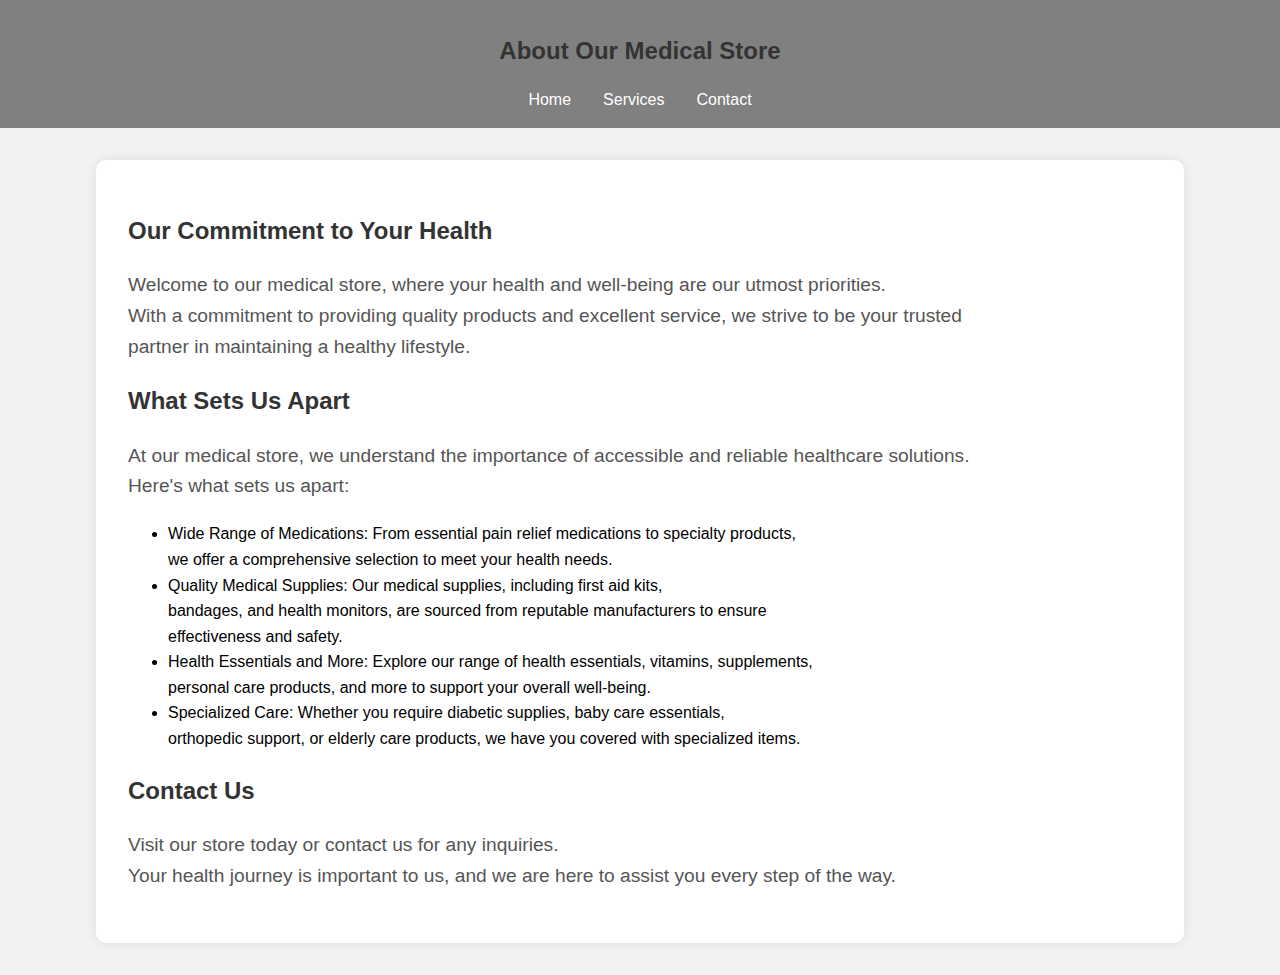
<file: About.html>
<!DOCTYPE html>
<html lang="en">
<head>
    <meta charset="UTF-8">
    <meta name="viewport" content="width=device-width, initial-scale=1.0">
    <title>About Us</title>
<style>
        body {
            font-family: sans-serif;
            background-color: #f2f2f2;
            margin: 0;
            padding: 0;
            line-height: 1.6;
        }

        header {
            background-color: grey;
            color: #fff;
            text-align: center;
            padding: 1em;
            position: relative;
        }

        #menu-icon {
            display: none;
            position: absolute;
            top: 1em;
            right: 1em;
            cursor: pointer;
        }

        nav {
            text-align: center;
            display: flex;
            justify-content: center;
            margin-top: 1em;
        }

        nav a {
            text-decoration: none;
            color: #fff;
            margin: 0 1em;
        }

        .container {
            width: 80%;
            margin: 2em auto;
            padding: 2em;
            background-color: #fff;
            box-shadow: 0 0 10px rgba(0, 0, 0, 0.1);
            border-radius: 10px;
        }

        h1, h2 {
            font-size: 1.5em;
            color: #333;
        }

        p {
            font-size: 1.2em;
            color: #555;
        }

        @media screen and (max-width: 600px) {
            .container {
                width: 90%;
            }

            nav {
                display: none;
                flex-direction: column;
            }

            nav.show {
                display: flex;
            }

            #menu-icon {
                display: block;
            }
        }
    </style>
</head>
<body>

<header>
    <h1>About Our Medical Store</h1>
    <div id="menu-icon" onclick="toggleMenu()">☰</div>
    <nav>
        <a href="#">Home</a>
        <a href="#">Services</a>
        <a href="#">Contact</a>
    </nav>
</header>

<div class="container">
    <h2>Our Commitment to Your Health</h2>
    <p>Welcome to our medical store, where your health and well-being are our utmost priorities. <br>
        With a commitment to providing quality products and excellent service, we strive to be your trusted <br>
        partner in maintaining a healthy lifestyle.</p>

    <h2>What Sets Us Apart</h2>
    <p>At our medical store, we understand the importance of accessible and reliable healthcare solutions. <br>
        Here's what sets us apart:</p>
    <ul>
        <li>Wide Range of Medications: From essential pain relief medications to specialty products, <br>
            we offer a comprehensive selection to meet your health needs.</li>
        <li>Quality Medical Supplies: Our medical supplies, including first aid kits,<br>
         bandages, and health monitors, are sourced from reputable manufacturers to ensure<br>
          effectiveness and safety.</li>
        <li>Health Essentials and More: Explore our range of health essentials, vitamins, supplements, <br>
            personal care products, and more to support your overall well-being.</li>
        <li>Specialized Care: Whether you require diabetic supplies, baby care essentials, <br>
            orthopedic support, or elderly care products, we have you covered with specialized items.</li>
    </ul>

    <h2>Contact Us</h2>
    <p>Visit our store today or contact us for any inquiries. <br>
        Your health journey is important to us, and we are here to assist you every step of the way.</p>
</div>

<script>
    function toggleMenu() {
        var nav = document.querySelector('nav');
        nav.classList.toggle('show');
    }
</script>

</body>
</html>
</file>
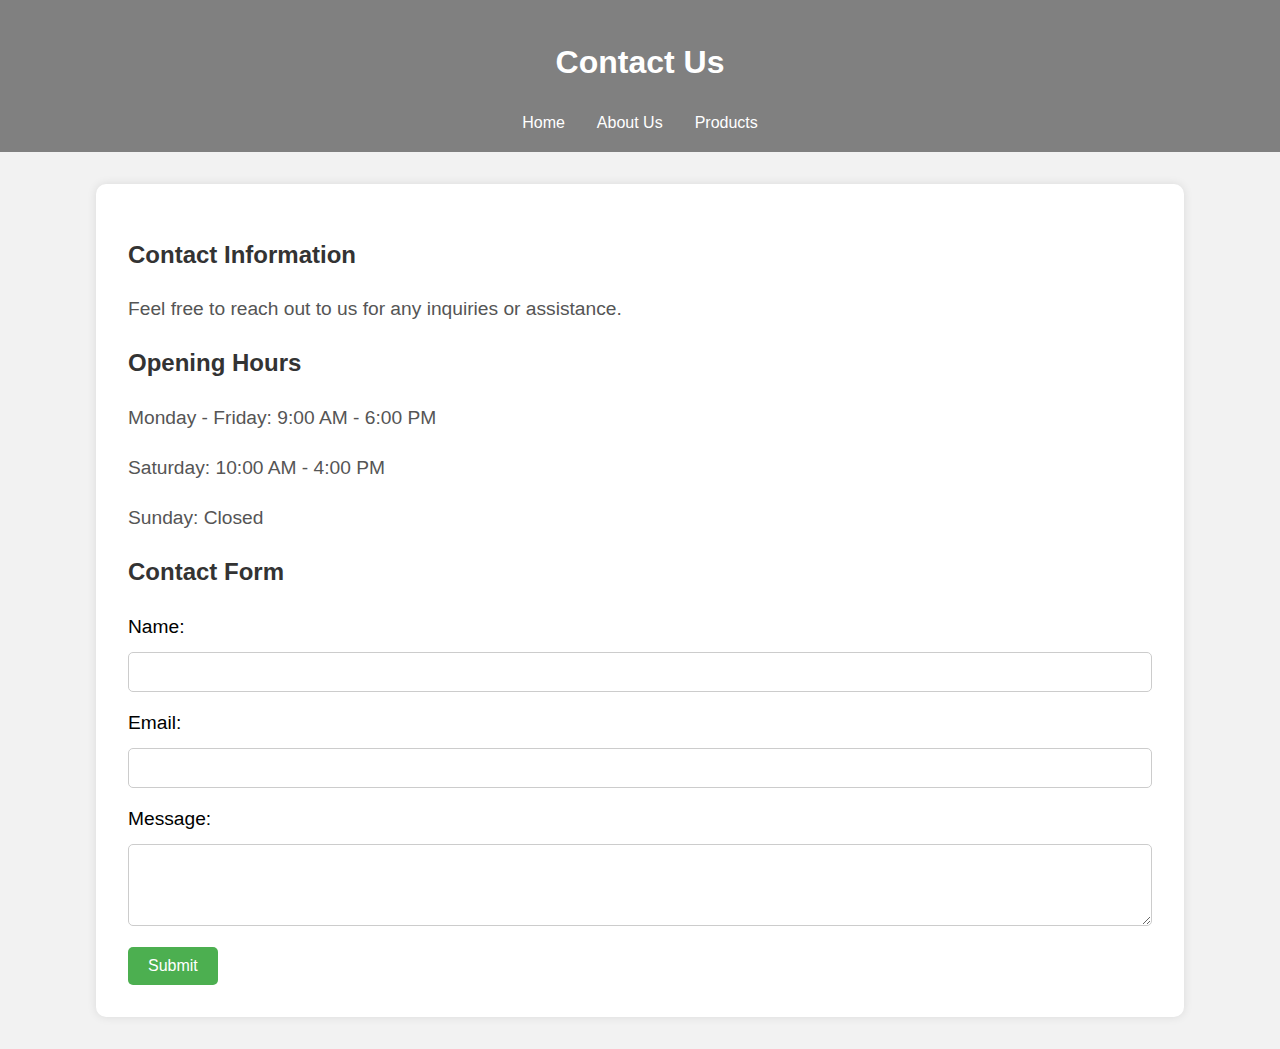
<file: Contact.html>
<!DOCTYPE html>
<html lang="en">
<head>
    <meta charset="UTF-8">
    <meta name="viewport" content="width=device-width, initial-scale=1.0">
    <title>Contact Us</title>

    <style>
        body {
            font-family: sans-serif;
            background-color: #f2f2f2;
            margin: 0;
            padding: 0;
            line-height: 1.6;
        }

        header {
            background-color: grey;
            color: #fff;
            text-align: center;
            padding: 1em;
            position: relative;
        }

        #menu-icon {
            display: none;
            position: absolute;
            top: 1em;
            right: 1em;
            cursor: pointer;
        }

        nav {
            text-align: center;
            display: flex;
            justify-content: center;
            margin-top: 1em;
        }

        nav a {
            text-decoration: none;
            color: #fff;
            margin: 0 1em;
        }

        .container {
            width: 80%;
            margin: 2em auto;
            padding: 2em;
            background-color: #fff;
            box-shadow: 0 0 10px rgba(0, 0, 0, 0.1);
            border-radius: 10px;
        }

        h2 {
            font-size: 1.5em;
            color: #333;
        }

        p {
            font-size: 1.2em;
            color: #555;
        }

        form {
            margin-top: 1em;
        }

        label {
            font-size: 1.2em;
            display: block;
            margin-bottom: 0.5em;
        }

        input, textarea {
            width: 100%;
            padding: 10px;
            margin-bottom: 1em;
            font-size: 1em;
            border: 1px solid #ccc;
            border-radius: 5px;
            box-sizing: border-box;
        }

        input:focus, textarea:focus {
            outline: none;
            border-color: #4CAF50;
        }

        button {
            background-color: #4CAF50;
            color: #fff;
            padding: 10px 20px;
            font-size: 1em;
            border: none;
            border-radius: 5px;
            cursor: pointer;
        }

        button:hover {
            background-color: #45a049;
        }

        @media screen and (max-width: 600px) {
            .container {
                width: 90%;
            }

            nav {
                display: none;
                flex-direction: column;
            }

            nav.show {
                display: flex;
            }

            #menu-icon {
                display: block;
            }
        }
    </style>
</head>
<body>

<header>
    <h1>Contact Us</h1>
    <div id="menu-icon" onclick="toggleMenu()">☰</div>
    <nav>
        <a href="#">Home</a>
        <a href="#">About Us</a>
        <a href="#">Products</a>
    </nav>
</header>

<div class="container">
    <h2>Contact Information</h2>
    <p>Feel free to reach out to us for any inquiries or assistance.</p>

    <h2>Opening Hours</h2>
    <p>Monday - Friday: 9:00 AM - 6:00 PM</p>
    <p>Saturday: 10:00 AM - 4:00 PM</p>
    <p>Sunday: Closed</p>

    <h2>Contact Form</h2>
    <form onsubmit="return validateForm()">
        <label for="name">Name:</label>
        <input type="text" id="name" name="name" required>

        <label for="email">Email:</label>
        <input type="email" id="email" name="email" required>

        <label for="message">Message:</label>
        <textarea id="message" name="message" rows="4" required></textarea>

        <button type="submit">Submit</button>
    </form>
</div>

<!--<script>
    function toggleMenu() {
        var nav = document.querySelector('nav');
        nav.classList.toggle('show');
    }

    function validateForm() {
        var name = document.getElementById("name").value;
        var email = document.getElementById("email").value;
        var message = document.getElementById("message").value;

        if (name === "" || email === "" || message === "") {
            alert("Please fill out all fields.");
            return false;
        }

        // Additional validation logic can be added here if needed

        alert("Form submitted successfully!");
        return true;
    }
</script>-->

</body>
</html>
</file>
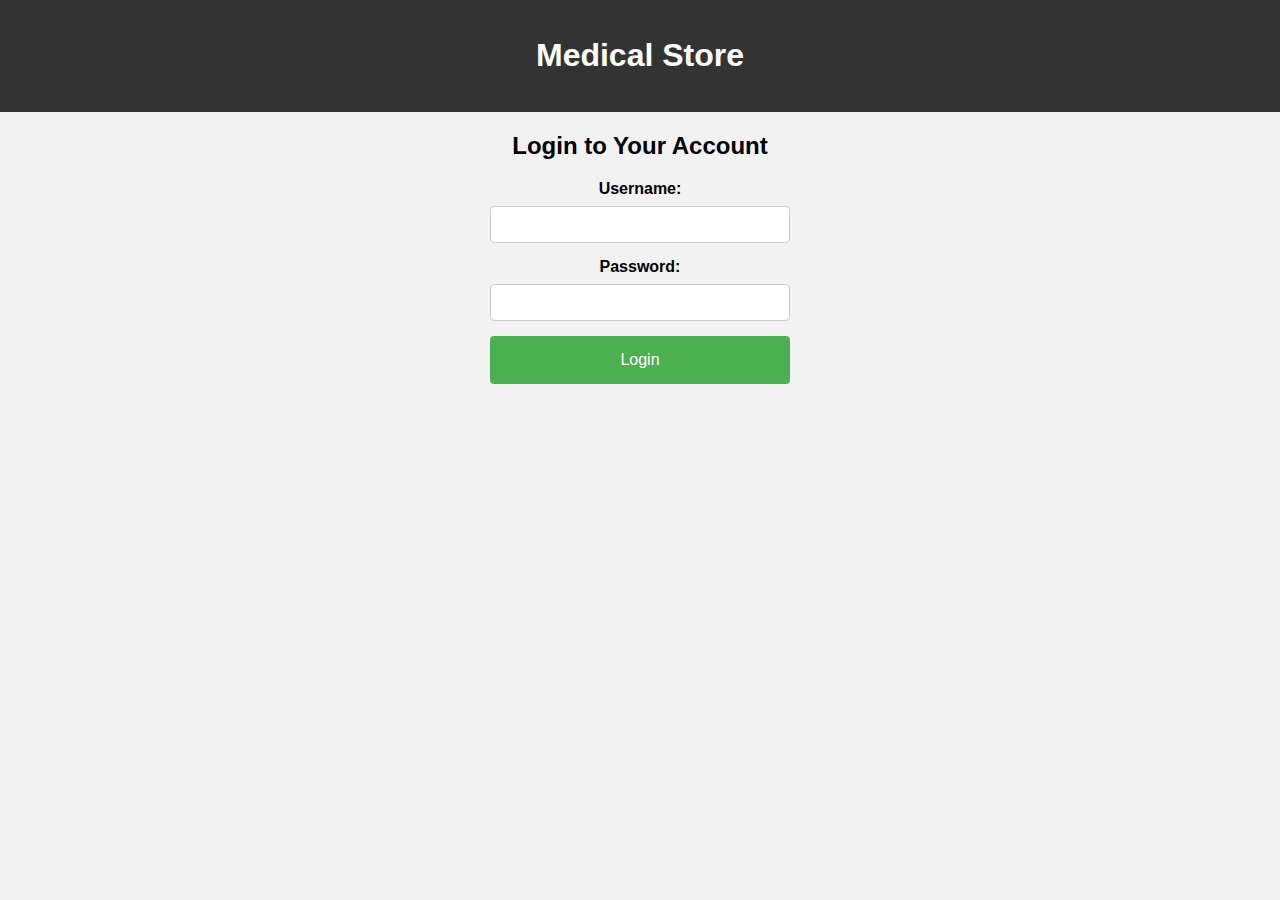
<file: login.html>
<!DOCTYPE html>
<html lang="en">

<head>
    <meta charset="UTF-8">
    <meta name="viewport" content="width=device-width, initial-scale=1.0">
    <title>Medical Store</title>
    <style>
        body {
            font-family: Arial, sans-serif;
            margin: 0;
            padding: 0;
            background-color: #f2f2f2;
        }

        header {
            background-color: #333;
            color: white;
            text-align: center;
            padding: 1em;
        }

        .login-container {
            text-align: center;
            margin: 20px;
        }

        .login-form {
            max-width: 300px;
            margin: 20px auto;
        }

        .login-form label {
            display: block;
            margin-bottom: 8px;
            font-weight: bold;
        }

        .login-form input {
            width: 100%;
            padding: 10px;
            margin-bottom: 15px;
            box-sizing: border-box;
            border: 1px solid #ccc;
            border-radius: 4px;
        }

        .login-form button {
            background-color: #4CAF50;
            color: white;
            padding: 15px;
            border: none;
            border-radius: 4px;
            cursor: pointer;
            font-size: 16px;
            width: 100%;
        }

        .login-form button:hover {
            background-color: #45a049;
        }
    </style>
</head>

<body>

    <header>
        <h1>Medical Store</h1>
    </header>
    <div class="login-container">
        <h2>Login to Your Account</h2>
        <form class="login-form" onsubmit="return loginUser()">
            <label for="username">Username:</label>
            <input type="text" id="username" name="username" required>

            <label for="password">Password:</label>
            <input type="password" id="password" name="password" required>

            <button type="submit">Login</button>
        </form>
    </div>
  <!---  <script>
        function loginUser() {
            var username = document.getElementById("username").value;
            var password = document.getElementById("password").value;

            if (username === "demo" && password === "demo") {
                alert("Login successful!");
                // You may redirect to another page or perform other actions here
            } else {
                alert("Invalid username or password. Please try again.");
            }

            return false;
        }
    </script>-->

</body>

</html>
</file>
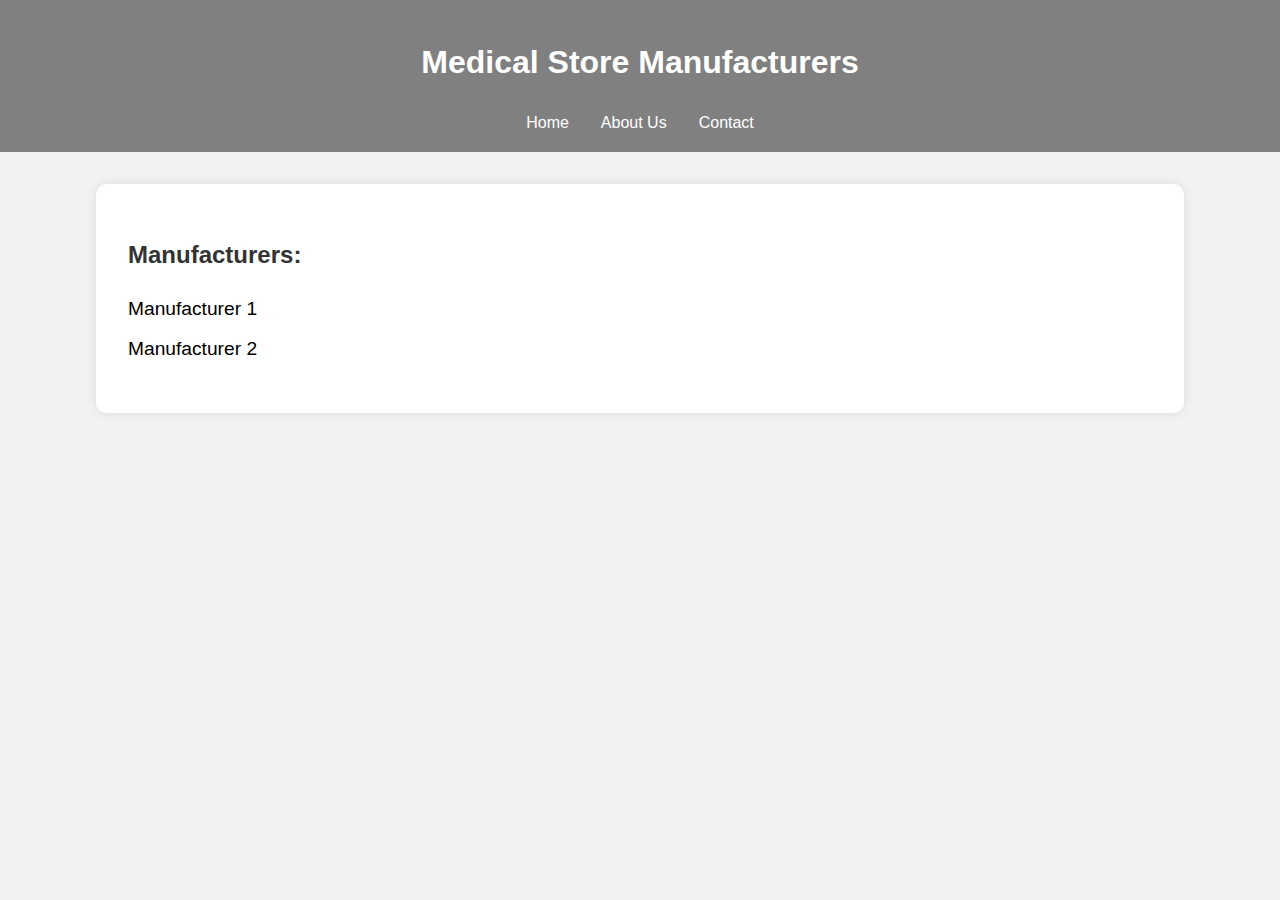
<file: Manufacturer.html>
<!DOCTYPE html>
<html lang="en">
<head>
    <meta charset="UTF-8">
    <meta name="viewport" content="width=device-width, initial-scale=1.0">
    <title>Medical Store Manufacturers</title>

    <style>
        body {
            font-family: 'Segoe UI', Tahoma, Geneva, Verdana, sans-serif;
            background-color: #f2f2f2;
            margin: 0;
            padding: 0;
            line-height: 1.6;
        }

        header {
            background-color:grey;
            color: #fff;
            text-align: center;
            padding: 1em;
            position: relative;
        }
        #menu-icon {
            display: none;
            position: absolute;
            top: 1em;
            right: 1em;
            cursor: pointer;
        }

        nav {
            text-align: center;
            display: flex;
            justify-content: center;
            margin-top: 1em;
        }

        nav a {
            text-decoration: none;
            color: #fff;
            margin: 0 1em;
        }

        .container {
            width: 80%;
            margin: 2em auto;
            padding: 2em;
            background-color: #fff;
            box-shadow: 0 0 10px rgba(0, 0, 0, 0.1);
            border-radius: 10px;
        }

        h2 {
            font-size: 1.5em;
            color: #333;
        }

        ul {
            list-style-type: none;
            padding: 0;
        }

        li {
            font-size: 1.2em;
            margin-bottom: 0.5em;
            cursor: pointer;
        }

        .manufacturer-details {
            display: none;
            margin-left: 20px;
        }

        @media screen and (max-width: 600px) {
            .container {
                width: 90%;
            }

            nav {
                display: none;
                flex-direction: column;
            }

            nav.show {
                display: flex;
            }

            #menu-icon {
                display: block;
            }
        }
    </style>
</head>
<body>

<header>
    <h1>Medical Store Manufacturers</h1>
    <div id="menu-icon" onclick="toggleMenu()">☰</div>
    <nav>
        <a href="#">Home</a>
        <a href="#">About Us</a>
        <a href="#">Contact</a>
    </nav>
</header>

<div class="container">
    <h2>Manufacturers:</h2>
    <ul>
        <li onclick="toggleDetails('manufacturer1')">Manufacturer 1</li>
        <div id="manufacturer1" class="manufacturer-details">
            <p>
                Manufacturer 1 is a trusted name in healthcare, providing a range of quality medical products.
                With a focus on innovation and customer care, they have been serving communities for years.
            </p>
        </div>
        <li onclick="toggleDetails('manufacturer2')">Manufacturer 2</li>
        <div id="manufacturer2" class="manufacturer-details">
            <p>
                Manufacturer 2 specializes in creating reliable healthcare solutions, ensuring well-being
                and convenience for individuals. Their commitment is to deliver effective and accessible
                products for a healthier life.
            </p>
        </div>
        <!-- Add more manufacturers as needed -->
    </ul>
</div>

<script>
     function toggleMenu() {
        var nav = document.querySelector('nav');
        nav.classList.toggle('show');
    }

    function toggleDetails(manufacturerId) {
        var details = document.getElementById(manufacturerId);
        details.style.display = details.style.display === 'none' ? 'block' : 'none';
    }
</script>

</body>
</html>
</file>
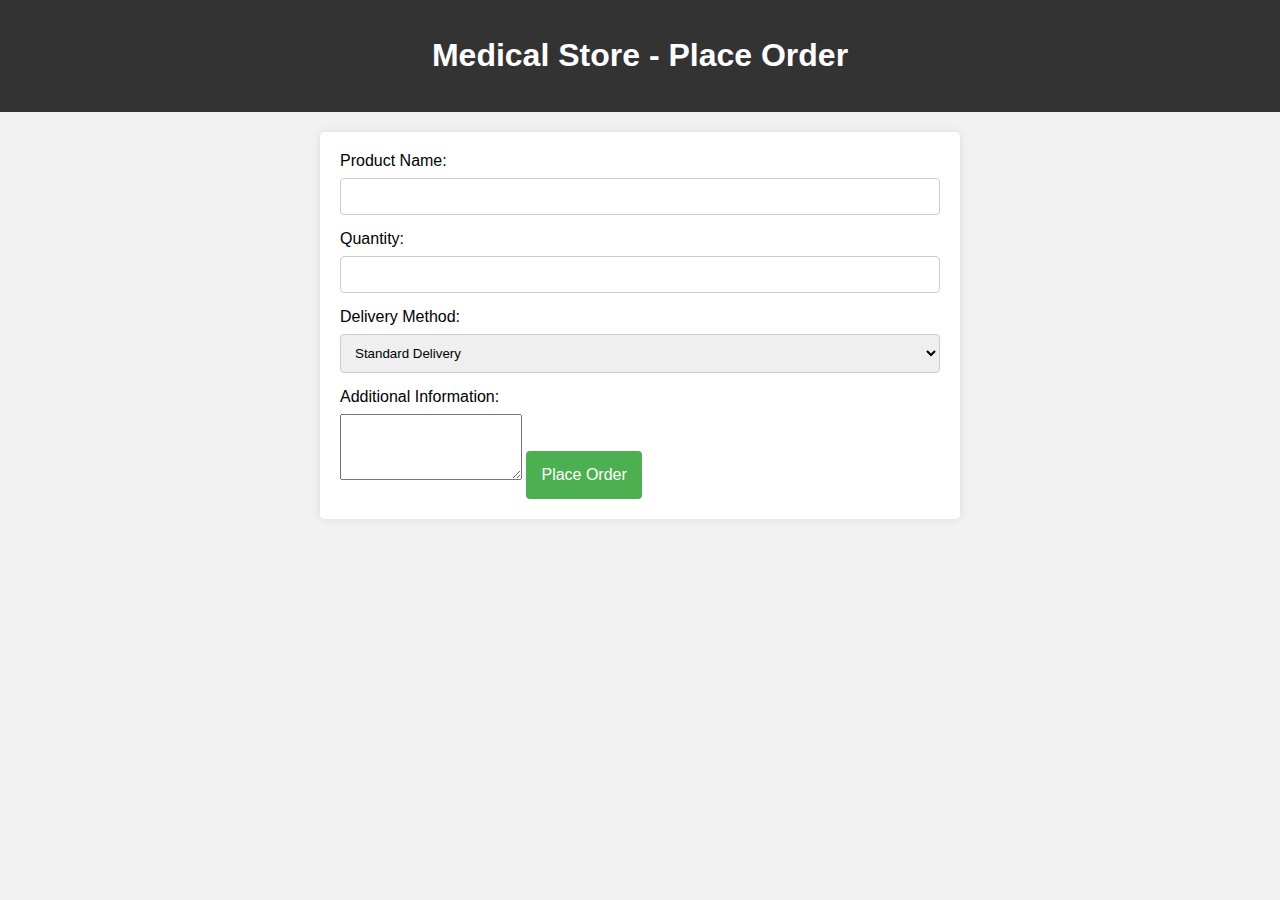
<file: Order.html>
<!DOCTYPE html>
<html lang="en">

<head>
    <meta charset="UTF-8">
    <meta name="viewport" content="width=device-width, initial-scale=1.0">
    <title>Medical Store - Place Order</title>
    <style>
        body {
            font-family: Arial, sans-serif;
            margin: 0;
            padding: 0;
            background-color: #f2f2f2;
        }

        header {
            background-color: #333;
            color: white;
            text-align: center;
            padding: 1em;
        }

        main {
            max-width: 600px;
            margin: 20px auto;
            padding: 20px;
            background-color: white;
            box-shadow: 0 0 10px rgba(0, 0, 0, 0.1);
            border-radius: 5px;
        }

        label {
            display: block;
            margin-bottom: 8px;
        }

        input,
        select {
            width: 100%;
            padding: 10px;
            margin-bottom: 15px;
            box-sizing: border-box;
            border: 1px solid #ccc;
            border-radius: 4px;
        }

        button {
            background-color: #4CAF50;
            color: white;
            padding: 15px;
            border: none;
            border-radius: 4px;
            cursor: pointer;
            font-size: 16px;
        }

        button:hover {
            background-color: #45a049;
        }
    </style>
</head>

<body>

    <header>
        <h1>Medical Store - Place Order</h1>
    </header>

    <main>
     <form onsubmit="return validateForm()">
            
            <label for="productName">Product Name:</label>
            <input type="text" id="productName" name="productName" required>

            <label for="quantity">Quantity:</label>
            <input type="number" id="quantity" name="quantity" min="1" required>

            <label for="deliveryMethod">Delivery Method:</label>
            <select id="deliveryMethod" name="deliveryMethod" required>
                <option value="standard">Standard Delivery</option>
                <option value="express">Express Delivery</option>
            </select>

            <label for="additionalInfo">Additional Information:</label>
            <textarea id="additionalInfo" name="additionalInfo" rows="4"></textarea>

            <button type="submit">Place Order</button>
        </form>
    </main>
   <!--- <script>
        function validateForm() {
            var productName = document.getElementById("productName").value;
            var quantity = document.getElementById("quantity").value;
            var deliveryMethod = document.getElementById("deliveryMethod").value;

            if (!productName || !quantity || !deliveryMethod) {
                alert("Please fill out all required fields.");
                return false;
            }

            // Additional validation logic can be added here if needed

            alert("Order placed successfully!");
            return true;
        }
    </script>-->


</body>

</html>
</file>
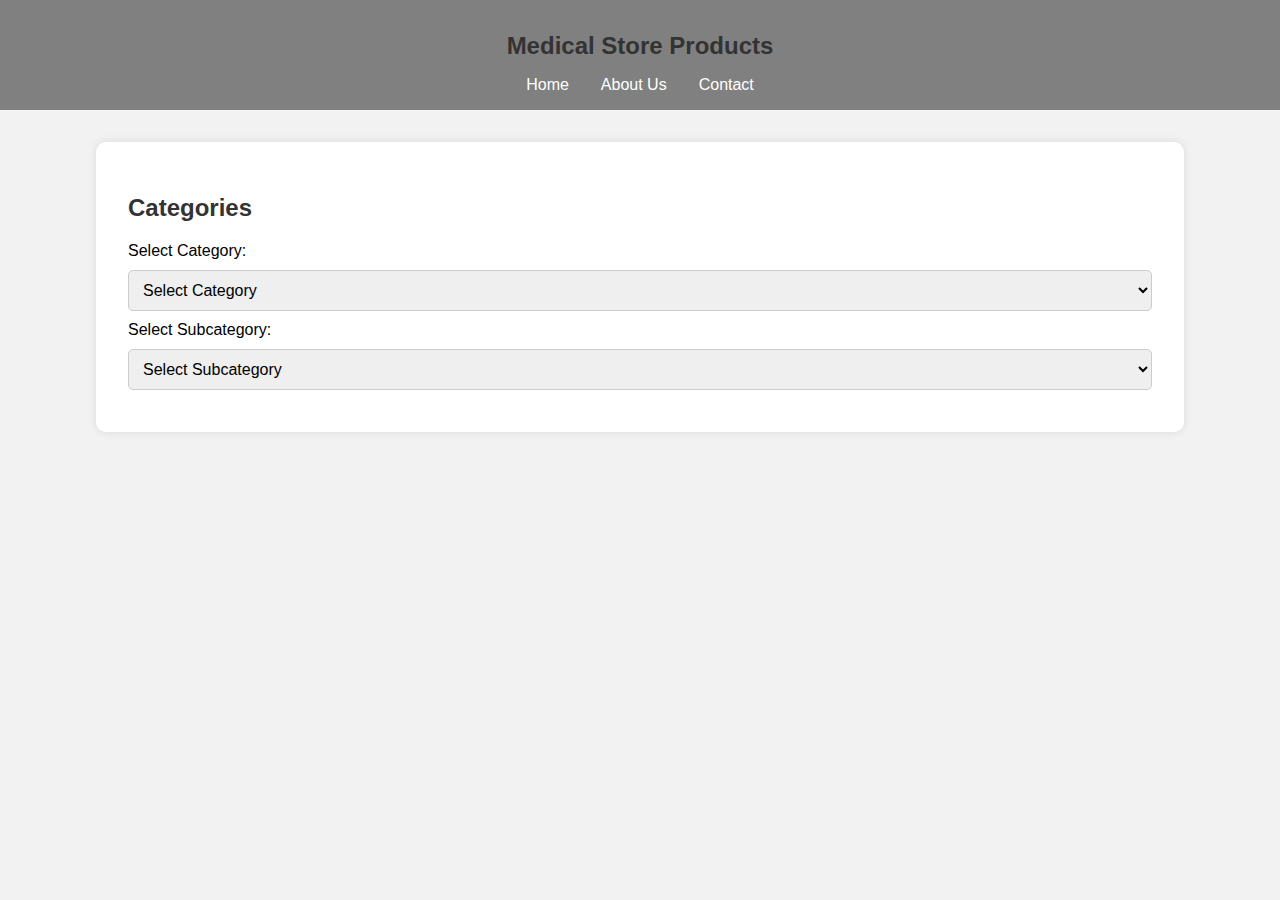
<file: product.html>
<!DOCTYPE html>
<html lang="en">
<head>
    <meta charset="UTF-8">
    <meta name="viewport" content="width=device-width, initial-scale=1.0">
    <title>Medical Store Products</title>

    <style>
        body {
            font-family: sans-serif;
            background-color: #f2f2f2;
            margin: 0;
            padding: 0;
        }

        header {
            background-color:grey;
            color: #fff;
            text-align: center;
            padding: 1em;
            position: relative;
        }

        #menu-icon {
            display: none;
            position: absolute;
            top: 1em;
            right: 1em;
            cursor: pointer;
        }

        nav {
            text-align: center;
            display: flex;
            justify-content: center;
            margin-top: 1em;
        }

        nav a {
            text-decoration: none;
            color: #fff;
            margin: 0 1em;
        }

        .container {
            width: 80%;
            margin: 2em auto;
            padding: 2em;
            background-color: #fff;
            box-shadow: 0 0 10px rgba(0, 0, 0, 0.1);
            border-radius: 10px;
        }

        h1, h2 {
            font-size: 1.5em;
            color: #333;
        }

        p {
            font-size: 1.2em;
            color: #555;
        }

        select {
            width: 100%;
            padding: 10px;
            margin: 10px 0;
            font-size: 1em;
            border: 1px solid #ccc;
            border-radius: 5px;
            box-sizing: border-box;
        }

        select:focus {
            outline: none;
            border-color: #4CAF50;
        }

        select option {
            font-size: 1em;
        }

        @media screen and (max-width: 600px) {
            .container {
                width: 90%;
            }

            nav {
                display: none;
                flex-direction: column;
            }

            nav.show {
                display: flex;
            }

            #menu-icon {
                display: block;
            }
        }
    </style>
</head>
<body>

<header>
    <h1>Medical Store Products</h1>
    <div id="menu-icon" onclick="toggleMenu()">☰</div>
    <nav>
        <a href="#">Home</a>
        <a href="#">About Us</a>
        <a href="#">Contact</a>
    </nav>
</header>

<div class="container">
    <h2>Categories</h2>

    <label for="category">Select Category:</label>
    <select id="category" onchange="updateSubcategories()">
        <option value="" selected disabled>Select Category</option>
        <option value="medication">Medication</option>
        <option value="medicalSupplies">Medical Supplies</option>
        <option value="healthEssential">Health Essential</option>
        <option value="specialtyProducts">Specialty Products</option>
    </select>

    <label for="subcategory">Select Subcategory:</label>
    <select id="subcategory">
        <option value="" selected disabled>Select Subcategory</option>
    </select>
</div>

<script>
    function toggleMenu() {
        var nav = document.querySelector('nav');
        nav.classList.toggle('show');
    }

    function updateSubcategories() {
        var category = document.getElementById("category").value;
        var subcategorySelect = document.getElementById("subcategory");

        // Clear existing options
        subcategorySelect.innerHTML = '<option value="" selected disabled>Select Subcategory</option>';

        // Define subcategories based on the selected category
        var subcategories = [];
        switch (category) {
            case "medication":
                subcategories = ["Pain Relief Medication", "Cold and Cough Remedies", "Allergy Medication", "Prescription Medication"];
                break;
            case "medicalSupplies":
                subcategories = ["First Aid Kit", "Bandages and Dressings", "Thermometers", "Health Monitors"];
                break;
            case "healthEssential":
                subcategories = ["Vitamins and Supplements", "Personal Care Products", "Skin Care Items", "Oral Health Products"];
                break;
            case "specialtyProducts":
                subcategories = ["Diabetic Supplies", "Babies Care Essentials", "Orthopedic Support", "Elderly Care Products"];
                break;
            default:
                break;
        }

        // Populate subcategory dropdown
        subcategories.forEach(function (value) {
            var option = document.createElement("option");
            option.text = value;
            option.value = value.toLowerCase().replace(/\s+/g, ''); // Convert to lowercase and remove spaces
            subcategorySelect.add(option);
        });
    }
</script>

</body>
</html>
</file>
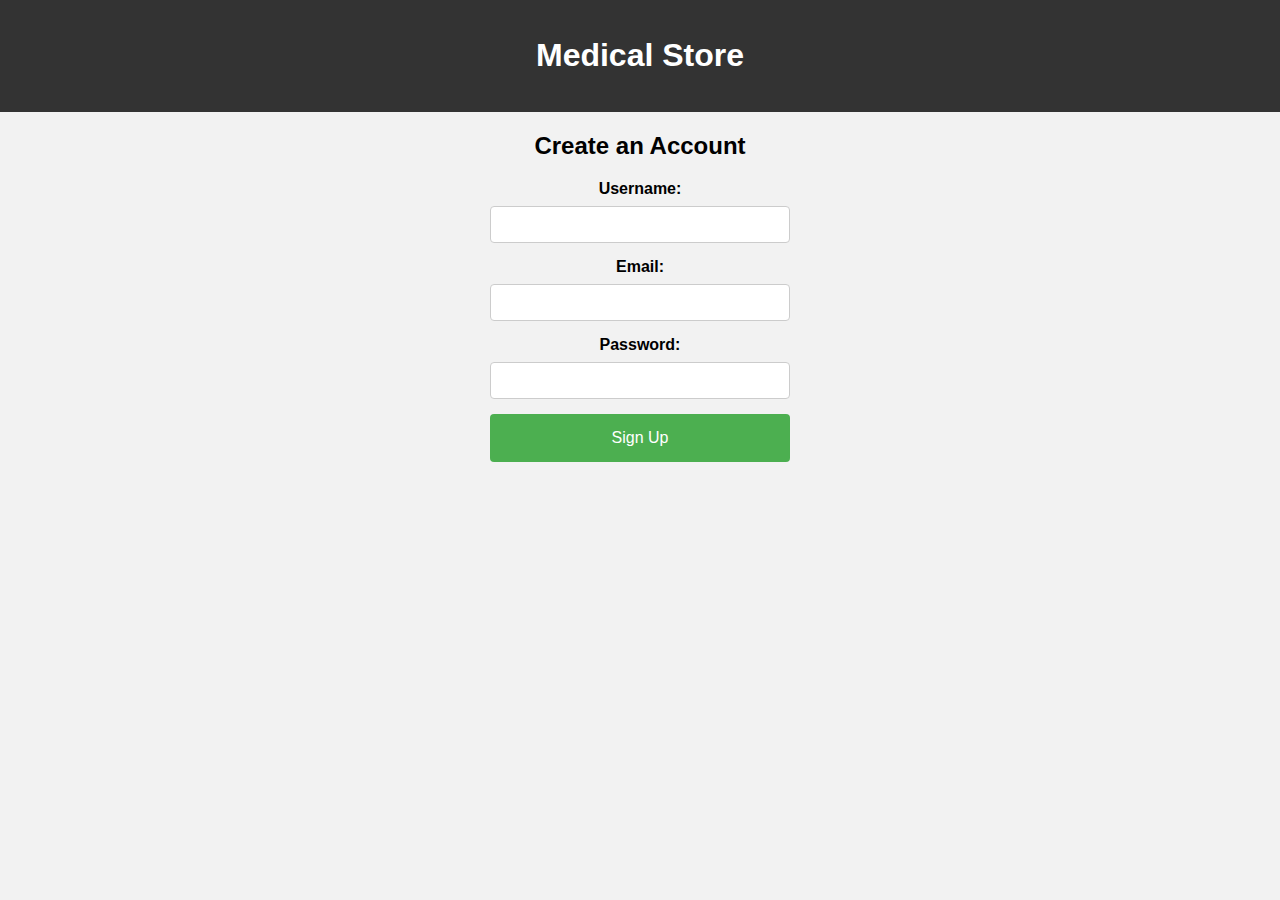
<file: signup.html>
<!DOCTYPE html>
<html lang="en">

<head>
    <meta charset="UTF-8">
    <meta name="viewport" content="width=device-width, initial-scale=1.0">
    <title>Medical Store</title>
    <style>
        body {
            font-family: Arial, sans-serif;
            margin: 0;
            padding: 0;
            background-color: #f2f2f2;
        }

        header {
            background-color: #333;
            color: white;
            text-align: center;
            padding: 1em;
        }
        .signup-container {
            text-align: center;
            margin: 20px;
        }

        .signup-form {
            max-width: 300px;
            margin: 20px auto;
        }

        .signup-form label {
            display: block;
            margin-bottom: 8px;
            font-weight: bold;
        }

        .signup-form input {
            width: 100%;
            padding: 10px;
            margin-bottom: 15px;
            box-sizing: border-box;
            border: 1px solid #ccc;
            border-radius: 4px;
        }

        .signup-form button {
            background-color: #4CAF50;
            color: white;
            padding: 15px;
            border: none;
            border-radius: 4px;
            cursor: pointer;
            font-size: 16px;
            width: 100%;
        }

        .signup-form button:hover {
            background-color: #45a049;
        }
    </style>
</head>
<body>
<header>
    <h1>Medical Store</h1>
</header>
<div class="signup-container">
    <h2>Create an Account</h2>
    <form class="signup-form" onsubmit="return signupUser()">
        <label for="username">Username:</label>
        <input type="text" id="username" name="username" required>

        <label for="email">Email:</label>
        <input type="email" id="email" name="email" required>

        <label for="password">Password:</label>
        <input type="password" id="password" name="password" required>

        <button type="submit">Sign Up</button>
    </form>
</div>

<!--<script>
    function signupUser() {
        var username = document.getElementById("username").value;
        var email = document.getElementById("email").value;
        var password = document.getElementById("password").value;

        // Add validation and server-side processing logic here

        alert("Signup successful!");
        // You may redirect to another page or perform other actions here

        return false;
    }
</script>-->

</body>
</html>
</file>
